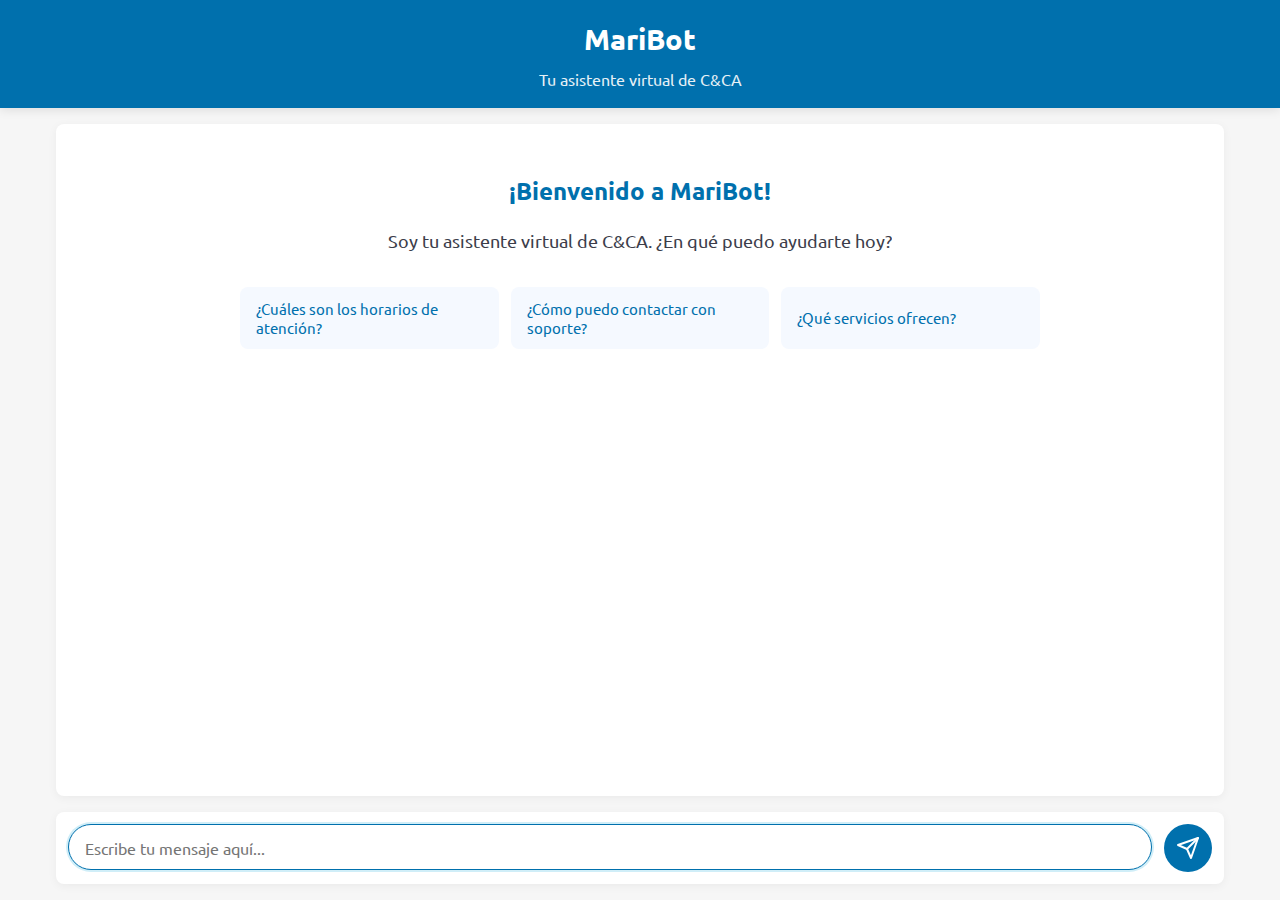
<file: meribot_app/web/index-simple.html>
<!DOCTYPE html>
<html lang="es">
<head>
    <meta charset="UTF-8">
    <meta name="viewport" content="width=device-width, initial-scale=1.0">
    <title>MariBot - Asistente Virtual C&CA</title>
    <link rel="icon" href="data:image/svg+xml,<svg xmlns='http://www.w3.org/2000/svg' viewBox='0 0 100 100'><text y='.9em' font-size='90'>🤖</text></svg>">
    <link href="https://fonts.googleapis.com/css2?family=Ubuntu:wght@400;500;600;700&display=swap" rel="stylesheet">
    <style>
        /* Estilos base */
        :root {
            --capgemini-blue: #0070ad;
            --capgemini-vibrant-blue: #12abdb;
            --capgemini-dark-grey: #272936;
            --capgemini-cool-grey: #f6f6f6;
            --capgemini-white: #ffffff;
        }
        
        * {
            box-sizing: border-box;
            margin: 0;
            padding: 0;
            font-family: 'Ubuntu', sans-serif;
        }
        
        body {
            margin: 0;
            padding: 0;
            background-color: var(--capgemini-cool-grey);
            color: var(--capgemini-dark-grey);
            line-height: 1.6;
            min-height: 100vh;
            display: flex;
            flex-direction: column;
        }
        
        /* Encabezado */
        .app-header {
            background-color: var(--capgemini-blue);
            color: white;
            padding: 1rem;
            text-align: center;
            box-shadow: 0 2px 10px rgba(0, 0, 0, 0.1);
        }
        
        .app-header h1 {
            margin: 0;
            font-size: 1.8rem;
        }
        
        .app-header p {
            margin: 0.3rem 0 0;
            opacity: 0.9;
            font-size: 1rem;
        }
        
        /* Contenedor principal */
        .app-container {
            max-width: 1200px;
            margin: 0 auto;
            width: 100%;
            flex: 1;
            display: flex;
            flex-direction: column;
            padding: 1rem;
        }
        
        /* Área de mensajes */
        .chat-messages {
            flex: 1;
            overflow-y: auto;
            padding: 1rem;
            margin-bottom: 1rem;
            background: white;
            border-radius: 8px;
            box-shadow: 0 2px 10px rgba(0, 0, 0, 0.05);
        }
        
        /* Mensajes */
        .message {
            margin-bottom: 1rem;
            display: flex;
            flex-direction: column;
            max-width: 85%;
            animation: fadeIn 0.3s ease-out;
        }
        
        .bot {
            align-self: flex-start;
        }
        
        .user {
            align-self: flex-end;
            align-items: flex-end;
        }
        
        .message-content {
            padding: 0.75rem 1rem;
            border-radius: 1rem;
            line-height: 1.4;
            max-width: 100%;
            word-wrap: break-word;
        }
        
        .bot .message-content {
            background-color: #f1f1f1;
            border-bottom-left-radius: 0.25rem;
            color: #333;
        }
        
        .user .message-content {
            background-color: var(--capgemini-blue);
            color: white;
            border-bottom-right-radius: 0.25rem;
        }
        
        .message-time {
            font-size: 0.7rem;
            opacity: 0.7;
            margin-top: 0.25rem;
        }
        
        /* Área de entrada */
        .chat-input-container {
            display: flex;
            gap: 0.75rem;
            padding: 0.75rem;
            background: white;
            border-radius: 8px;
            box-shadow: 0 2px 10px rgba(0, 0, 0, 0.05);
        }
        
        #user-input {
            flex: 1;
            padding: 0.75rem 1rem;
            border: 1px solid #ddd;
            border-radius: 1.5rem;
            font-size: 1rem;
            resize: none;
            max-height: 7.5rem;
            overflow-y: auto;
            line-height: 1.4;
        }
        
        #user-input:focus {
            outline: none;
            border-color: var(--capgemini-blue);
            box-shadow: 0 0 0 2px rgba(18, 171, 219, 0.2);
        }
        
        #send-button {
            background-color: var(--capgemini-blue);
            color: white;
            border: none;
            width: 3rem;
            height: 3rem;
            border-radius: 50%;
            display: flex;
            align-items: center;
            justify-content: center;
            cursor: pointer;
            transition: background-color 0.2s;
            flex-shrink: 0;
        }
        
        #send-button:hover {
            background-color: #005d8c;
        }
        
        #send-button:disabled {
            background-color: #ccc;
            cursor: not-allowed;
        }
        
        /* Mensaje de bienvenida */
        .welcome-message {
            text-align: center;
            padding: 2rem 1rem;
            color: var(--capgemini-dark-grey);
        }
        
        .welcome-message h3 {
            color: var(--capgemini-blue);
            margin-bottom: 1rem;
            font-size: 1.5rem;
        }
        
        .welcome-message p {
            margin-bottom: 2rem;
            font-size: 1.1rem;
            opacity: 0.9;
        }
        
        /* Preguntas sugeridas */
        .suggested-questions {
            display: grid;
            grid-template-columns: repeat(auto-fit, minmax(250px, 1fr));
            gap: 0.75rem;
            max-width: 800px;
            margin: 0 auto;
        }
        
        .suggestion {
            background-color: #f5f9ff;
            border: 1px solid #e1f0ff;
            border-radius: 0.5rem;
            padding: 0.75rem 1rem;
            color: var(--capgemini-blue);
            font-size: 0.95rem;
            cursor: pointer;
            transition: all 0.2s;
            text-align: left;
            border: none;
            width: 100%;
        }
        
        .suggestion:hover {
            background-color: #e1f0ff;
            transform: translateY(-2px);
        }
        
        .suggestion:active {
            transform: translateY(0);
        }
        
        /* Indicador de escritura */
        .typing-indicator {
            display: inline-flex;
            align-items: center;
            padding: 0.75rem 1rem;
            background-color: #f1f1f1;
            border-radius: 1rem;
            margin-bottom: 1rem;
        }
        
        .typing span {
            display: inline-block;
            width: 0.5rem;
            height: 0.5rem;
            background-color: #666;
            border-radius: 50%;
            margin: 0 0.15rem;
            animation: typing 1s infinite ease-in-out;
        }
        
        .typing span:nth-child(2) {
            animation-delay: 0.2s;
        }
        
        .typing span:nth-child(3) {
            animation-delay: 0.4s;
        }
        
        @keyframes typing {
            0%, 100% { transform: translateY(0); }
            50% { transform: translateY(-0.3rem); }
        }
        
        /* Scrollbar personalizada */
        ::-webkit-scrollbar {
            width: 0.5rem;
            height: 0.5rem;
        }
        
        ::-webkit-scrollbar-track {
            background: #f1f1f1;
            border-radius: 0.25rem;
        }
        
        ::-webkit-scrollbar-thumb {
            background: #ccc;
            border-radius: 0.25rem;
        }
        
        ::-webkit-scrollbar-thumb:hover {
            background: #aaa;
        }
        
        /* Animaciones */
        @keyframes fadeIn {
            from { 
                opacity: 0; 
                transform: translateY(0.5rem); 
            }
            to { 
                opacity: 1; 
                transform: translateY(0); 
            }
        }
        
        /* Responsive */
        @media (max-width: 768px) {
            .app-header h1 {
                font-size: 1.5rem;
            }
            
            .app-header p {
                font-size: 0.9rem;
            }
            
            .suggested-questions {
                grid-template-columns: 1fr;
            }
            
            .message {
                max-width: 90%;
            }
        }
    </style>
</head>
<body>
    <header class="app-header">
        <h1>MariBot</h1>
        <p>Tu asistente virtual de C&CA</p>
    </header>
    
    <main class="app-container">
        <div class="chat-messages" id="chat-messages">
            <div class="welcome-message">
                <h3>¡Bienvenido a MariBot!</h3>
                <p>Soy tu asistente virtual de C&CA. ¿En qué puedo ayudarte hoy?</p>
                <div class="suggested-questions">
                    <button class="suggestion" data-question="¿Cuáles son los horarios de atención?">
                        <span>¿Cuáles son los horarios de atención?</span>
                    </button>
                    <button class="suggestion" data-question="¿Cómo puedo contactar con soporte?">
                        <span>¿Cómo puedo contactar con soporte?</span>
                    </button>
                    <button class="suggestion" data-question="¿Qué servicios ofrecen?">
                        <span>¿Qué servicios ofrecen?</span>
                    </button>
                </div>
            </div>
        </div>
        
        <div class="chat-input-container">
            <textarea 
                id="user-input" 
                placeholder="Escribe tu mensaje aquí..." 
                rows="1"
                autofocus
            ></textarea>
            <button id="send-button" aria-label="Enviar mensaje">
                <svg xmlns="http://www.w3.org/2000/svg" width="24" height="24" viewBox="0 0 24 24" fill="none" stroke="currentColor" stroke-width="2" stroke-linecap="round" stroke-linejoin="round">
                    <line x1="22" y1="2" x2="11" y2="13"></line>
                    <polygon points="22 2 15 22 11 13 2 9 22 2"></polygon>
                </svg>
            </button>
        </div>
    </main>
    
    <script>
        document.addEventListener('DOMContentLoaded', function() {
            const chatMessages = document.getElementById('chat-messages');
            const userInput = document.getElementById('user-input');
            const sendButton = document.getElementById('send-button');
            const suggestions = document.querySelectorAll('.suggestion');
            
            // Ajustar automáticamente la altura del textarea
            function adjustTextareaHeight() {
                userInput.style.height = 'auto';
                userInput.style.height = (userInput.scrollHeight) + 'px';
                
                // Asegurar que no sea más alto que 120px
                if (userInput.scrollHeight > 120) {
                    userInput.style.overflowY = 'auto';
                } else {
                    userInput.style.overflowY = 'hidden';
                }
            }
            
            // Enviar mensaje al presionar Enter (pero permitir Shift+Enter para nueva línea)
            userInput.addEventListener('keydown', function(e) {
                if (e.key === 'Enter' && !e.shiftKey) {
                    e.preventDefault();
                    sendMessage();
                }
            });
            
            // Ajustar altura del textarea al escribir
            userInput.addEventListener('input', function() {
                adjustTextareaHeight();
            });
            
            // Enviar mensaje al hacer clic en el botón
            sendButton.addEventListener('click', sendMessage);
            
            // Manejar clic en sugerencias
            suggestions.forEach(button => {
                button.addEventListener('click', function() {
                    userInput.value = this.getAttribute('data-question');
                    userInput.focus();
                    // Opcional: enviar automáticamente la pregunta seleccionada
                    // sendMessage();
                });
            });
            
            // Función para enviar mensaje
            function sendMessage() {
                const message = userInput.value.trim();
                if (!message) return;
                
                // Agregar mensaje del usuario
                addMessage('user', message);
                userInput.value = '';
                adjustTextareaHeight();
                
                // Mostrar indicador de escritura
                showTypingIndicator();
                
                // Simular respuesta del bot (reemplazar con llamada a la API real)
                setTimeout(() => {
                    hideTypingIndicator();
                    const botResponses = [
                        "Entendido, estoy procesando tu solicitud.",
                        "Gracias por tu pregunta. Estoy buscando la mejor respuesta para ti.",
                        "Voy a ayudarte con eso. Un momento, por favor."
                    ];
                    const randomResponse = botResponses[Math.floor(Math.random() * botResponses.length)];
                    addMessage('bot', randomResponse);
                }, 1000);
            }
            
            // Función para agregar mensaje al chat
            function addMessage(sender, text) {
                const messageDiv = document.createElement('div');
                messageDiv.className = `message ${sender}`;
                
                const contentDiv = document.createElement('div');
                contentDiv.className = 'message-content';
                contentDiv.textContent = text;
                
                const timeDiv = document.createElement('div');
                timeDiv.className = 'message-time';
                timeDiv.textContent = new Date().toLocaleTimeString([], { hour: '2-digit', minute: '2-digit' });
                
                messageDiv.appendChild(contentDiv);
                messageDiv.appendChild(timeDiv);
                
                chatMessages.appendChild(messageDiv);
                chatMessages.scrollTop = chatMessages.scrollHeight;
            }
            
            // Mostrar indicador de escritura
            function showTypingIndicator() {
                const typingDiv = document.createElement('div');
                typingDiv.className = 'typing-indicator';
                typingDiv.id = 'typing-indicator';
                typingDiv.innerHTML = `
                    <div class="typing">
                        <span></span>
                        <span></span>
                        <span></span>
                    </div>
                `;
                chatMessages.appendChild(typingDiv);
                chatMessages.scrollTop = chatMessages.scrollHeight;
            }
            
            // Ocultar indicador de escritura
            function hideTypingIndicator() {
                const typingIndicator = document.getElementById('typing-indicator');
                if (typingIndicator) {
                    typingIndicator.remove();
                }
            }
            
            // Ajustar altura inicial del textarea
            adjustTextareaHeight();
        });
    </script>
</body>
</html>
</file>
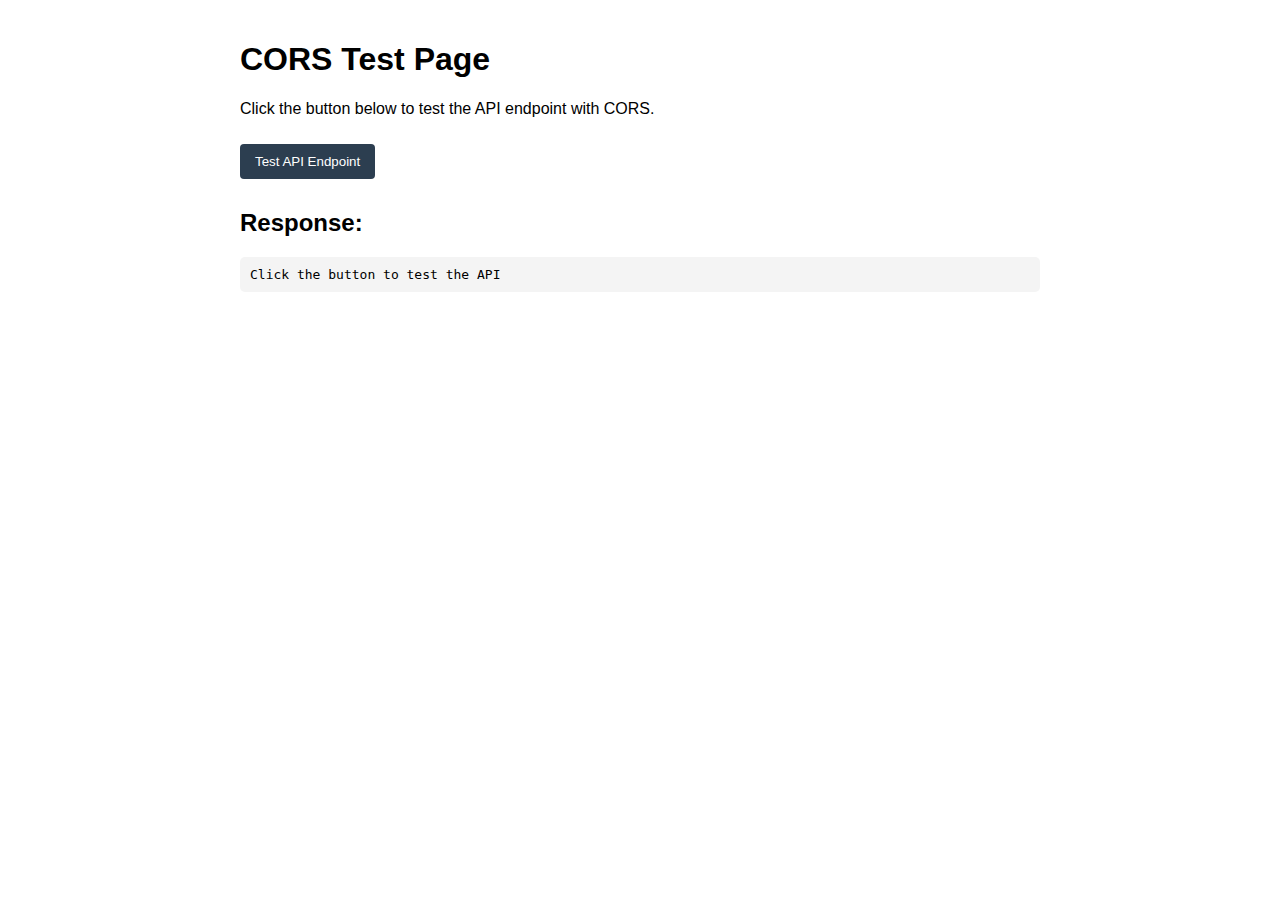
<file: meribot_app/web/static/cors-test.html>
<!DOCTYPE html>
<html lang="en">
<head>
    <meta charset="UTF-8">
    <meta name="viewport" content="width=device-width, initial-scale=1.0">
    <title>CORS Test</title>
    <style>
        body {
            font-family: Arial, sans-serif;
            max-width: 800px;
            margin: 0 auto;
            padding: 20px;
        }
        pre {
            background: #f4f4f4;
            padding: 10px;
            border-radius: 5px;
            overflow-x: auto;
        }
        button {
            padding: 10px 15px;
            background: #2c3e50;
            color: white;
            border: none;
            border-radius: 4px;
            cursor: pointer;
            margin: 10px 0;
        }
        button:hover {
            background: #1a252f;
        }
    </style>
</head>
<body>
    <h1>CORS Test Page</h1>
    <p>Click the button below to test the API endpoint with CORS.</p>
    
    <button id="testButton">Test API Endpoint</button>
    
    <h2>Response:</h2>
    <pre id="response">Click the button to test the API</pre>
    
    <script>
        document.getElementById('testButton').addEventListener('click', async () => {
            const responseElement = document.getElementById('response');
            responseElement.textContent = 'Sending request...';
            
            try {
                const response = await fetch('http://localhost:8000/chatbot/query', {
                    method: 'POST',
                    headers: {
                        'Content-Type': 'application/json',
                    },
                    body: JSON.stringify({
                        question: 'Test CORS request',
                        conversation_id: 'cors-test-123'
                    })
                });
                
                const data = await response.json();
                responseElement.textContent = `Status: ${response.status}

Headers:
${JSON.stringify(Object.fromEntries(response.headers.entries()), null, 2)}

Response:
${JSON.stringify(data, null, 2)}`;
            } catch (error) {
                responseElement.textContent = `Error: ${error.message}\n${error.stack}`;
            }
        });
    </script>
</body>
</html>
</file>
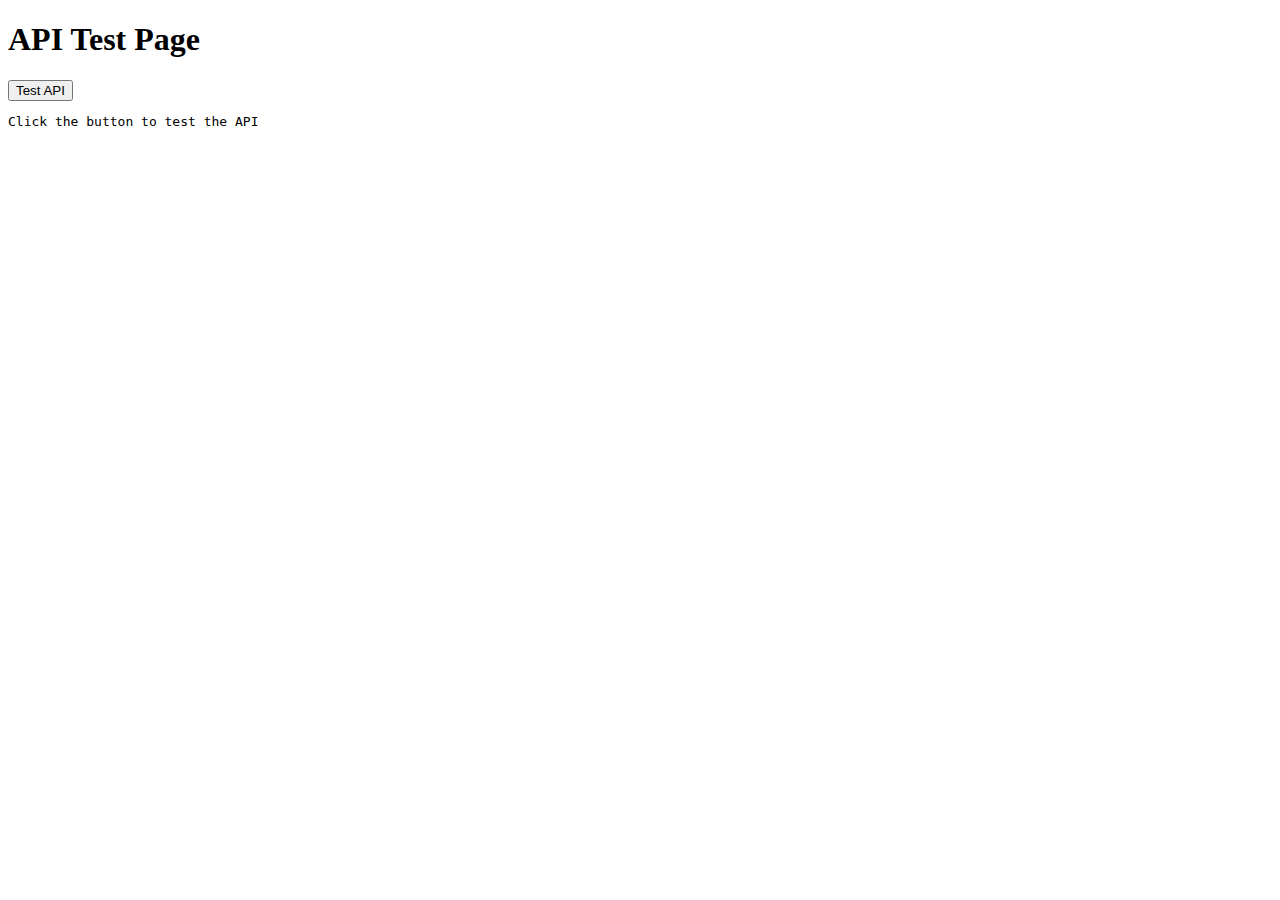
<file: meribot_app/web/static/test-api.html>
<!DOCTYPE html>
<html>
<head>
    <title>API Test</title>
    <script>
        async function testAPI() {
            const response = await fetch('http://localhost:8000/chatbot/query', {
                method: 'POST',
                headers: {
                    'Content-Type': 'application/json',
                },
                body: JSON.stringify({
                    question: 'Hello, can you hear me?',
                    conversation_id: 'test-conversation-123'
                })
            });
            
            const data = await response.json();
            console.log('API Response:', data);
            document.getElementById('result').textContent = JSON.stringify(data, null, 2);
        }
    </script>
</head>
<body>
    <h1>API Test Page</h1>
    <button onclick="testAPI()">Test API</button>
    <pre id="result">Click the button to test the API</pre>
</body>
</html>
</file>
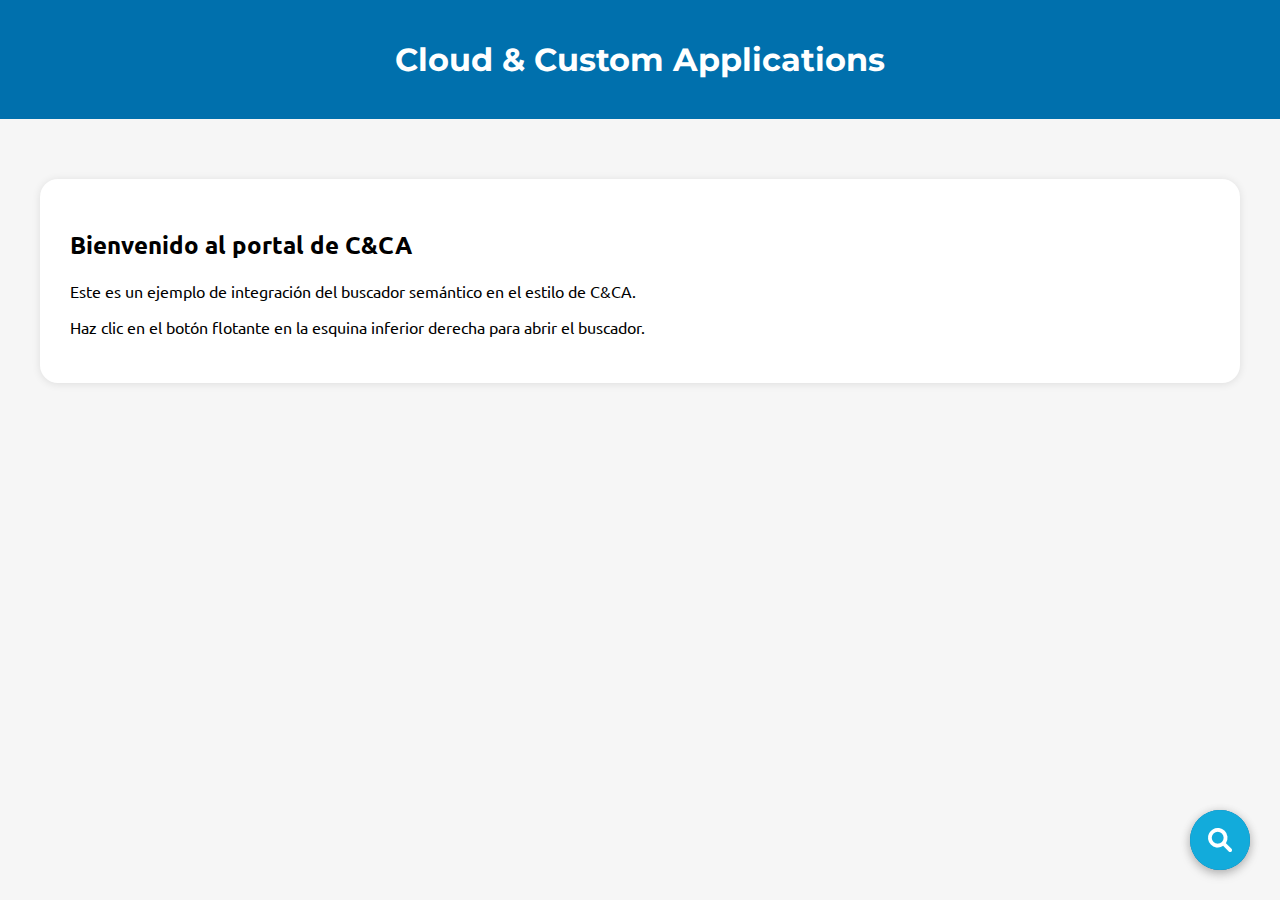
<file: meribot_app/web/templates/cca_test.html>
<!DOCTYPE html>
<html lang="es">
<head>
    <meta charset="UTF-8">
    <meta name="viewport" content="width=device-width, initial-scale=1.0">
    <title>Prueba de Buscador C&CA</title>
    <link href="https://fonts.googleapis.com/css2?family=Montserrat:wght@700&family=Ubuntu:wght@400;700&display=swap" rel="stylesheet">
    <link href="https://cdnjs.cloudflare.com/ajax/libs/font-awesome/6.0.0-beta3/css/all.min.css" rel="stylesheet">
    <style>
    /* Chat Bubble Styles */
    .chat-bubble {
        position: fixed;
        bottom: 30px;
        right: 30px;
        width: 60px;
        height: 60px;
        background-color: #0070ad;
        color: white;
        border-radius: 50%;
        display: flex;
        align-items: center;
        justify-content: center;
        cursor: pointer;
        box-shadow: 0 2px 10px rgba(0, 0, 0, 0.2);
        z-index: 1000;
        transition: all 0.3s ease;
    }
    
    .chat-bubble:hover {
        background-color: #005d92;
        transform: scale(1.1);
    }
    
    .chat-bubble svg {
        width: 30px;
        height: 30px;
    }
    /* Inline CSS for testing */
    :root {
        --capgemini-blue: #0070ad;
        --capgemini-vibrant-blue: #12abdb;
        --capgemini-dark-grey: #272936;
        --capgemini-cool-grey: #f6f6f6;
        --capgemini-white: #ffffff;
        --border-card: 18px;
        --box-shadow: 0 1px 8px hsla(194, 0%, 46%, 0.2);
    }
    
    .search-widget {
        position: fixed;
        bottom: 20px;
        right: 20px;
        width: 380px;
        max-height: 600px;
        background: var(--capgemini-white);
        border-radius: var(--border-card);
        box-shadow: 0 5px 25px rgba(0, 0, 0, 0.15);
        display: flex;
        flex-direction: column;
        z-index: 10000;
        overflow: hidden;
        font-family: 'Ubuntu', sans-serif;
    }
    
    .search-header {
        background: var(--capgemini-blue);
        color: white;
        padding: 15px 20px;
        display: flex;
        justify-content: space-between;
        align-items: center;
    }
    
    .search-title {
        font-size: 18px;
        font-weight: 700;
        margin: 0;
        font-family: 'Montserrat', sans-serif;
    }
    
    .search-close {
        background: none;
        border: none;
        color: white;
        font-size: 20px;
        cursor: pointer;
        padding: 5px;
        line-height: 1;
    }
    
    .search-input-container {
        position: relative;
        display: flex;
        align-items: center;
        padding: 15px;
    }
    
    .search-input {
        flex: 1;
        padding: 12px 15px;
        padding-right: 40px;
        border: 1px solid #ddd;
        border-radius: 8px;
        font-size: 14px;
        font-family: 'Ubuntu', sans-serif;
    }
    
    .search-button {
        position: absolute;
        right: 25px;
        background: var(--capgemini-vibrant-blue);
        color: white;
        border: none;
        border-radius: 4px;
        width: 30px;
        height: 30px;
        display: flex;
        align-items: center;
        justify-content: center;
        cursor: pointer;
    }
    
    .search-results {
        flex: 1;
        overflow-y: auto;
        padding: 0 15px 15px;
        max-height: 400px;
    }
    
    .result-item {
        background: var(--capgemini-cool-grey);
        border-radius: 10px;
        padding: 15px;
        margin-bottom: 10px;
    }
    
    .result-title {
        font-weight: 600;
        color: var(--capgemini-blue);
        margin: 0 0 8px 0;
        font-size: 15px;
        display: flex;
        justify-content: space-between;
        align-items: center;
    }
    
    .result-content {
        font-size: 13px;
        color: var(--capgemini-dark-grey);
        margin-bottom: 10px;
        line-height: 1.5;
    }
    
    .result-meta {
        display: flex;
        justify-content: space-between;
        font-size: 12px;
        color: #666;
    }
    
    .search-loading {
        display: flex;
        flex-direction: column;
        align-items: center;
        justify-content: center;
        padding: 30px;
        color: var(--capgemini-dark-grey);
    }
    
    .loading-spinner {
        border: 3px solid rgba(0, 112, 173, 0.1);
        border-top: 3px solid var(--capgemini-vibrant-blue);
        border-radius: 50%;
        width: 30px;
        height: 30px;
        animation: spin 1s linear infinite;
        margin-bottom: 15px;
    }
    
    @keyframes spin {
        0% { transform: rotate(0deg); }
        100% { transform: rotate(360deg); }
    }
    
    .no-results {
        text-align: center;
        padding: 30px 15px;
        color: #666;
    }
    
    .highlight {
        background-color: rgba(18, 171, 219, 0.2);
        padding: 0 2px;
        border-radius: 2px;
    }
    
    .result-source {
        background: rgba(0, 112, 173, 0.1);
        color: var(--capgemini-blue);
        padding: 2px 8px;
        border-radius: 10px;
        font-size: 11px;
        font-weight: 500;
    }
    
    .search-filters {
        display: flex;
        gap: 10px;
        padding: 0 15px 15px;
        flex-wrap: wrap;
    }
    
    .filter-group {
        flex: 1;
        min-width: 120px;
    }
    
    .filter-group label {
        display: block;
        font-size: 12px;
        color: var(--capgemini-dark-grey);
        margin-bottom: 5px;
        font-weight: 500;
    }
    
    .filter-group select {
        width: 100%;
        padding: 8px 10px;
        border: 1px solid #ddd;
        border-radius: 6px;
        font-size: 13px;
        font-family: 'Ubuntu', sans-serif;
        background-color: white;
    }
    </style>
    <style>
    /* Chat Bubble Styles */
    .chat-bubble {
        position: fixed;
        bottom: 30px;
        right: 30px;
        width: 60px;
        height: 60px;
        background-color: #0070ad;
        color: white;
        border-radius: 50%;
        display: flex;
        align-items: center;
        justify-content: center;
        cursor: pointer;
        box-shadow: 0 2px 10px rgba(0, 0, 0, 0.2);
        z-index: 1000;
        transition: all 0.3s ease;
    }
    
    .chat-bubble:hover {
        background-color: #005d92;
        transform: scale(1.1);
    }
    
    .chat-bubble svg {
        width: 30px;
        height: 30px;
    }
        body {
            font-family: 'Ubuntu', sans-serif;
            margin: 0;
            padding: 0;
            background-color: #f6f6f6;
        }
        .container {
            max-width: 1200px;
            margin: 0 auto;
            padding: 20px;
        }
        .header {
            background-color: #0070ad;
            color: white;
            padding: 20px 0;
            text-align: center;
            margin-bottom: 40px;
        }
        .header h1 {
            margin: 0;
            font-family: 'Montserrat', sans-serif;
        }
        .content {
            background: white;
            padding: 30px;
            border-radius: 18px;
            box-shadow: 0 1px 8px rgba(0, 0, 0, 0.1);
        }
        .floating-button {
            position: fixed;
            bottom: 30px;
            right: 30px;
            background-color: #12abdb;
            color: white;
            width: 60px;
            height: 60px;
            border-radius: 50%;
            display: flex;
            align-items: center;
            justify-content: center;
            font-size: 24px;
            cursor: pointer;
            box-shadow: 0 4px 12px rgba(0, 0, 0, 0.15);
            z-index: 9999;
            transition: all 0.3s ease;
        }
        .floating-button:hover {
            transform: translateY(-3px);
            box-shadow: 0 6px 16px rgba(0, 0, 0, 0.2);
        }
    </style>
</head>
<body>
    <div class="header">
        <div class="container">
            <h1>Cloud & Custom Applications</h1>
        </div>
    </div>
    
    <div class="container">
        <div class="content">
            <h2>Bienvenido al portal de C&CA</h2>
            <p>Este es un ejemplo de integración del buscador semántico en el estilo de C&CA.</p>
            <p>Haz clic en el botón flotante en la esquina inferior derecha para abrir el buscador.</p>
        </div>
    </div>

    <!-- Botón flotante para abrir el buscador -->
    <div class="floating-button" id="search-toggle">
        <i class="fas fa-search"></i>
    </div>
    
    <!-- Chat Bubble -->
    <div class="chat-bubble" id="chat-bubble">
        <svg xmlns="http://www.w3.org/2000/svg" width="24" height="24" viewBox="0 0 24 24" fill="none" stroke="currentColor" stroke-width="2" stroke-linecap="round" stroke-linejoin="round">
            <path d="M21 15a2 2 0 0 1-2 2H7l-4 4V5a2 2 0 0 1 2-2h14a2 2 0 0 1 2 2z"></path>
        </svg>
    </div>

    <!-- Script del buscador -->
    <script>
    // Inline JavaScript for testing
    class CCASearchWidget {
        constructor(options = {}) {
            this.options = {
                apiUrl: options.apiUrl || '/api/search',
                position: options.position || 'bottom-right',
                theme: options.theme || 'light',
                language: options.language || 'es',
                autoInit: options.autoInit !== false
            };
            
            this.isOpen = false;
            this.isSearching = false;
            
            if (this.options.autoInit) {
                this.init();
            }
        }

        init() {
            this.createWidget();
            this.bindEvents();
            this.render();
            console.log('CCA Search Widget initialized');
        }

        createWidget() {
            // Create container
            this.container = document.createElement('div');
            this.container.className = 'search-widget';
            this.container.style.display = 'none';
            
            // Create widget HTML
            this.container.innerHTML = `
                <div class="search-header">
                    <h2 class="search-title">Buscador Semántico</h2>
                    <button class="search-close">&times;</button>
                </div>
                <div class="search-input-container">
                    <input type="text" class="search-input" placeholder="Buscar en los documentos...">
                    <button class="search-button">
                        <i class="fas fa-search"></i>
                    </button>
                </div>
                <div class="search-filters">
                    <div class="filter-group">
                        <label for="doc-type">Tipo de documento</label>
                        <select id="doc-type" class="doc-type">
                            <option value="">Todos</option>
                            <option value="pdf">PDF</option>
                            <option value="docx">Word</option>
                            <option value="html">HTML</option>
                            <option value="txt">Texto</option>
                        </select>
                    </div>
                    <div class="filter-group">
                        <label for="sort-by">Ordenar por</label>
                        <select id="sort-by" class="sort-by">
                            <option value="relevance">Relevancia</option>
                            <option value="date">Fecha</option>
                            <option value="title">Título</option>
                        </select>
                    </div>
                </div>
                <div class="search-results">
                    <div class="no-results">
                        <i class="fas fa-search"></i>
                        <p>Ingresa un término de búsqueda para comenzar</p>
                    </div>
                </div>
            `;
            
            document.body.appendChild(this.container);
            
            // Store references to important elements
            this.searchInput = this.container.querySelector('.search-input');
            this.searchButton = this.container.querySelector('.search-button');
            this.resultsContainer = this.container.querySelector('.search-results');
            this.closeButton = this.container.querySelector('.search-close');
            this.docTypeFilter = this.container.querySelector('.doc-type');
            this.sortByFilter = this.container.querySelector('.sort-by');
            
            console.log('Widget elements created');
        }

        bindEvents() {
            // Toggle widget visibility
            document.addEventListener('click', (e) => {
                if (e.target.matches('.search-widget, .search-widget *')) return;
                if (this.isOpen) this.hide();
            });
            
            // Search on button click
            this.searchButton.addEventListener('click', () => this.performSearch());
            
            // Search on Enter key
            this.searchInput.addEventListener('keypress', (e) => {
                if (e.key === 'Enter') this.performSearch();
            });
            
            // Close button
            this.closeButton.addEventListener('click', () => this.hide());
            
            console.log('Event listeners bound');
        }

        async performSearch() {
            const query = this.searchInput.value.trim();
            console.log('Performing search for:', query);
            
            if (!query) {
                this.showNoResults('Ingresa un término de búsqueda');
                return;
            }
            
            this.showLoading();
            
            try {
                const response = await fetch(this.options.apiUrl, {
                    method: 'POST',
                    headers: {
                        'Content-Type': 'application/json',
                    },
                    body: JSON.stringify({
                        query: query,
                        docType: this.docTypeFilter.value || null,
                        sortBy: this.sortByFilter.value
                    })
                });
                
                console.log('Search response:', response);
                
                if (!response.ok) throw new Error('Error en la búsqueda');
                
                const data = await response.json();
                console.log('Search results:', data);
                this.displayResults(data.results || [], query);
                
            } catch (error) {
                console.error('Search error:', error);
                this.showError('Error al realizar la búsqueda: ' + error.message);
            }
        }

        displayResults(results, query) {
            console.log('Displaying results:', results);
            
            if (!results || results.length === 0) {
                this.showNoResults('No se encontraron resultados');
                return;
            }
            
            const resultsHtml = results.map(result => `
                <div class="result-item">
                    <h3 class="result-title">
                        ${this.highlightMatches(result.title || 'Documento sin título', query)}
                        <span class="result-source">${this.getFileIcon(result.source)} ${this.formatSource(result.source)}</span>
                    </h3>
                    <div class="result-content">
                        ${this.highlightMatches(this.truncateText(result.content, 200), query)}
                    </div>
                    <div class="result-meta">
                        <span class="result-score">${(result.score * 100).toFixed(1)}% relevancia</span>
                        ${result.page ? `<span>Página ${result.page}</span>` : ''}
                    </div>
                </div>
            `).join('');
            
            this.resultsContainer.innerHTML = resultsHtml;
        }

        showLoading() {
            console.log('Showing loading state');
            this.resultsContainer.innerHTML = `
                <div class="search-loading">
                    <div class="loading-spinner"></div>
                    <p>Buscando información...</p>
                </div>
            `;
        }

        showNoResults(message) {
            console.log('Showing no results:', message);
            this.resultsContainer.innerHTML = `
                <div class="no-results">
                    <i class="fas fa-search"></i>
                    <p>${message}</p>
                </div>
            `;
        }

        showError(message) {
            console.error('Showing error:', message);
            this.resultsContainer.innerHTML = `
                <div class="no-results">
                    <i class="fas fa-exclamation-triangle"></i>
                    <p>${message}</p>
                </div>
            `;
        }

        highlightMatches(text, query) {
            if (!text || !query) return text || '';
            
            const terms = query.split(' ').filter(term => term.length > 2);
            let highlighted = text;
            
            terms.forEach(term => {
                const regex = new RegExp(`(${this.escapeRegExp(term)})`, 'gi');
                highlighted = highlighted.replace(regex, '<span class="highlight">$1</span>');
            });
            
            return highlighted;
        }

        escapeRegExp(string) {
            return string.replace(/[.*+?^${}()|[\]\\]/g, '\\$&');
        }

        truncateText(text, maxLength) {
            if (!text) return '';
            if (text.length <= maxLength) return text;
            return text.substring(0, maxLength) + '...';
        }

        getFileIcon(filePath) {
            if (!filePath) return '📄';
            
            const extension = filePath.split('.').pop().toLowerCase();
            const icons = {
                'pdf': '📄',
                'doc': '📝',
                'docx': '📝',
                'txt': '📄',
                'html': '🌐',
                'htm': '🌐',
                'xls': '📊',
                'xlsx': '📊',
                'ppt': '📑',
                'pptx': '📑'
            };
            
            return icons[extension] || '📄';
        }

        formatSource(source) {
            if (!source) return 'Documento';
            return source.split('/').pop() || 'Documento';
        }

        show() {
            console.log('Showing widget');
            this.container.style.display = 'flex';
            this.isOpen = true;
            this.searchInput.focus();
        }

        hide() {
            console.log('Hiding widget');
            this.container.style.display = 'none';
            this.isOpen = false;
        }

        toggle() {
            console.log('Toggling widget');
            if (this.isOpen) {
                this.hide();
            } else {
                this.show();
            }
        }
    }
    
    // Initialize the widget when the page loads
    document.addEventListener('DOMContentLoaded', function() {
        console.log('DOM fully loaded');
        
        const searchWidget = new CCASearchWidget({
            apiUrl: '/api/search',
            theme: 'light',
            language: 'es'
        });
        
        // Add click handler for the floating search button
        const toggleButton = document.getElementById('search-toggle');
        if (toggleButton) {
            toggleButton.addEventListener('click', function(e) {
                console.log('Search toggle button clicked');
                e.preventDefault();
                searchWidget.toggle();
            });
        } else {
            console.error('Search toggle button not found!');
        }
        
        // Add click handler for the chat bubble
        const chatBubble = document.getElementById('chat-bubble');
        if (chatBubble) {
            chatBubble.addEventListener('click', function(e) {
                console.log('Chat bubble clicked');
                e.preventDefault();
                searchWidget.show();
                // Scroll to the search input when chat bubble is clicked
                if (searchWidget.searchInput) {
                    searchWidget.searchInput.focus();
                }
            });
        } else {
            console.error('Chat bubble element not found!');
        }
        
        // Add to window for debugging
        window.searchWidget = searchWidget;
        
        console.log('Widget and chat bubble initialized');
    });
    </script>
    <script>
        // Single initialization point for the widget
        document.addEventListener('DOMContentLoaded', function() {
            console.log('DOM fully loaded');
            
            // Initialize the search widget
            const searchWidget = new CCASearchWidget({
                apiUrl: '/api/search',
                theme: 'light',
                language: 'es'
            });
            
            // Add click handler for the chat bubble
            const chatBubble = document.getElementById('chat-bubble');
            if (chatBubble) {
                chatBubble.addEventListener('click', function(e) {
                    console.log('Chat bubble clicked');
                    e.preventDefault();
                    searchWidget.show();
                    // Focus the search input when chat bubble is clicked
                    if (searchWidget.searchInput) {
                        searchWidget.searchInput.focus();
                    }
                });
            } else {
                console.error('Chat bubble element not found!');
            }
            
            // Add click handler for the search toggle button
            const searchToggle = document.getElementById('search-toggle');
            if (searchToggle) {
                searchToggle.addEventListener('click', function(e) {
                    e.preventDefault();
                    searchWidget.toggle();
                });
            } else {
                console.error('Search toggle button not found!');
            }
            
            // Add to window for debugging
            window.searchWidget = searchWidget;
            
            console.log('Widget and chat bubble initialized');
        });
    </script>
</body>
</html>
</file>
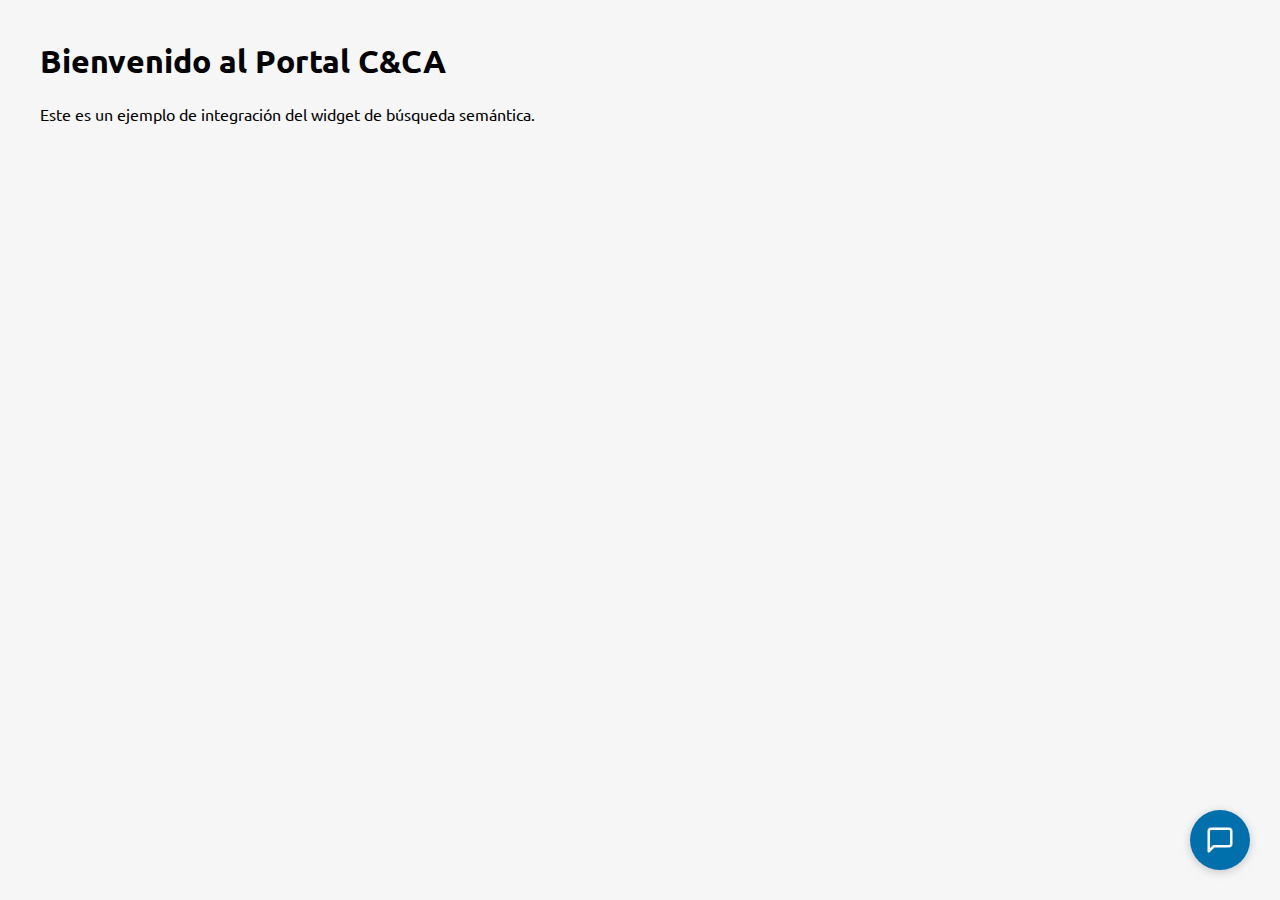
<file: meribot_app/web/templates/cca_widget.html>
<!DOCTYPE html>
<html lang="es">
<head>
    <meta charset="UTF-8">
    <meta name="viewport" content="width=device-width, initial-scale=1.0">
    <title>Buscador Semántico C&CA</title>
    <link href="https://fonts.googleapis.com/css2?family=Montserrat:wght@700&family=Ubuntu:wght@400;700&display=swap" rel="stylesheet">
    <link href="https://cdnjs.cloudflare.com/ajax/libs/font-awesome/6.0.0-beta3/css/all.min.css" rel="stylesheet">
    <style>
        :root {
            --capgemini-blue: #0070ad;
            --capgemini-vibrant-blue: #12abdb;
            --capgemini-dark-grey: #272936;
            --capgemini-cool-grey: #f6f6f6;
            --capgemini-white: #ffffff;
            --border-card: 18px;
            --box-shadow: 0 5px 25px rgba(0, 0, 0, 0.15);
        }

        /* Base Styles */
        body {
            font-family: 'Ubuntu', sans-serif;
            margin: 0;
            padding: 0;
            background-color: var(--capgemini-cool-grey);
        }

        .container {
            max-width: 1200px;
            margin: 0 auto;
            padding: 20px;
        }

        /* Search Widget Styles */
        .search-widget {
            position: fixed;
            bottom: 100px;
            right: 30px;
            width: 380px;
            max-height: 70vh;
            background: var(--capgemini-white);
            border-radius: var(--border-card);
            box-shadow: var(--box-shadow);
            display: none;
            flex-direction: column;
            z-index: 1000;
            font-family: 'Ubuntu', sans-serif;
            overflow: hidden;
        }

        .search-header {
            background: var(--capgemini-blue);
            color: var(--capgemini-white);
            padding: 15px 20px;
            display: flex;
            justify-content: space-between;
            align-items: center;
        }

        .search-title {
            font-size: 18px;
            font-weight: 700;
            margin: 0;
            font-family: 'Montserrat', sans-serif;
        }

        .search-close {
            background: none;
            border: none;
            color: var(--capgemini-white);
            font-size: 24px;
            cursor: pointer;
            padding: 5px;
            line-height: 1;
        }

        .search-input-container {
            position: relative;
            padding: 15px;
        }

        .search-input {
            width: 100%;
            padding: 12px 45px 12px 15px;
            border: 1px solid #ddd;
            border-radius: 8px;
            font-size: 14px;
            font-family: 'Ubuntu', sans-serif;
        }

        .search-button {
            position: absolute;
            right: 25px;
            top: 25px;
            background: var(--capgemini-vibrant-blue);
            color: var(--capgemini-white);
            border: none;
            border-radius: 4px;
            width: 36px;
            height: 36px;
            cursor: pointer;
            display: flex;
            align-items: center;
            justify-content: center;
        }

        .search-filters {
            display: flex;
            gap: 10px;
            padding: 0 15px 15px;
        }

        .filter-group {
            flex: 1;
        }

        .filter-group label {
            display: block;
            font-size: 12px;
            color: var(--capgemini-dark-grey);
            margin-bottom: 5px;
            font-weight: 500;
        }

        .filter-group select {
            width: 100%;
            padding: 8px 10px;
            border: 1px solid #ddd;
            border-radius: 6px;
            font-size: 13px;
            font-family: 'Ubuntu', sans-serif;
            background-color: white;
        }

        .search-results {
            flex: 1;
            overflow-y: auto;
            padding: 0 15px 15px;
            max-height: 50vh;
        }

        .result-item {
            background: var(--capgemini-cool-grey);
            border-radius: 10px;
            padding: 15px;
            margin-bottom: 10px;
        }

        .result-title {
            font-weight: 600;
            color: var(--capgemini-blue);
            margin: 0 0 8px 0;
            font-size: 15px;
            display: flex;
            justify-content: space-between;
            align-items: center;
        }

        .result-content {
            font-size: 13px;
            color: var(--capgemini-dark-grey);
            margin-bottom: 10px;
            line-height: 1.5;
        }

        .result-meta {
            display: flex;
            justify-content: space-between;
            font-size: 12px;
            color: #666;
        }

        .search-loading {
            display: flex;
            flex-direction: column;
            align-items: center;
            justify-content: center;
            padding: 30px;
            color: var(--capgemini-dark-grey);
        }

        .loading-spinner {
            border: 3px solid rgba(0, 112, 173, 0.1);
            border-top: 3px solid var(--capgemini-vibrant-blue);
            border-radius: 50%;
            width: 30px;
            height: 30px;
            animation: spin 1s linear infinite;
            margin-bottom: 15px;
        }

        @keyframes spin {
            0% { transform: rotate(0deg); }
            100% { transform: rotate(360deg); }
        }

        .no-results {
            text-align: center;
            padding: 30px 15px;
            color: #666;
        }

        .highlight {
            background-color: rgba(18, 171, 219, 0.2);
            padding: 0 2px;
            border-radius: 2px;
        }

        .result-source {
            background: rgba(0, 112, 173, 0.1);
            color: var(--capgemini-blue);
            padding: 2px 8px;
            border-radius: 10px;
            font-size: 11px;
            font-weight: 500;
        }

        /* Chat Bubble */
        .chat-bubble {
            position: fixed;
            bottom: 30px;
            right: 30px;
            width: 60px;
            height: 60px;
            background-color: var(--capgemini-blue);
            color: white;
            border-radius: 50%;
            display: flex;
            align-items: center;
            justify-content: center;
            cursor: pointer;
            box-shadow: 0 2px 10px rgba(0, 0, 0, 0.2);
            z-index: 1000;
            transition: all 0.3s ease;
        }

        .chat-bubble:hover {
            background-color: #005d92;
            transform: scale(1.1);
        }

        .chat-bubble svg {
            width: 30px;
            height: 30px;
        }
    </style>
</head>
<body>
    <div class="container">
        <h1>Bienvenido al Portal C&CA</h1>
        <p>Este es un ejemplo de integración del widget de búsqueda semántica.</p>
    </div>

    <!-- Search Widget -->
    <div class="search-widget" id="searchWidget">
        <div class="search-header">
            <h2 class="search-title">Buscador Semántico</h2>
            <button class="search-close" id="closeSearch">&times;</button>
        </div>
        <div class="search-input-container">
            <input type="text" class="search-input" id="searchInput" placeholder="Buscar en los documentos...">
            <button class="search-button" id="searchButton">
                <i class="fas fa-search"></i>
            </button>
        </div>
        <div class="search-filters">
            <div class="filter-group">
                <label for="docType">Tipo de documento</label>
                <select id="docType">
                    <option value="">Todos</option>
                    <option value="pdf">PDF</option>
                    <option value="docx">Word</option>
                    <option value="html">HTML</option>
                </select>
            </div>
            <div class="filter-group">
                <label for="sortBy">Ordenar por</label>
                <select id="sortBy">
                    <option value="relevance">Relevancia</option>
                    <option value="date">Fecha</option>
                </select>
            </div>
        </div>
        <div class="search-results" id="searchResults">
            <div class="no-results">
                <i class="fas fa-search"></i>
                <p>Ingresa un término de búsqueda para comenzar</p>
            </div>
        </div>
    </div>

    <!-- Chat Bubble -->
    <div class="chat-bubble" id="chatBubble">
        <svg xmlns="http://www.w3.org/2000/svg" width="24" height="24" viewBox="0 0 24 24" fill="none" stroke="currentColor" stroke-width="2" stroke-linecap="round" stroke-linejoin="round">
            <path d="M21 15a2 2 0 0 1-2 2H7l-4 4V5a2 2 0 0 1 2-2h14a2 2 0 0 1 2 2z"></path>
        </svg>
    </div>

    <script>
        class SearchWidget {
            constructor() {
                this.widget = document.getElementById('searchWidget');
                this.chatBubble = document.getElementById('chatBubble');
                this.searchInput = document.getElementById('searchInput');
                this.searchButton = document.getElementById('searchButton');
                this.closeButton = document.getElementById('closeSearch');
                this.searchResults = document.getElementById('searchResults');
                this.docType = document.getElementById('docType');
                this.sortBy = document.getElementById('sortBy');
                
                this.apiUrl = 'http://localhost:5000/api/search';
                this.isOpen = false;
                
                this.initialize();
            }
            
            initialize() {
                // Event Listeners
                this.chatBubble.addEventListener('click', () => this.toggleWidget());
                this.closeButton.addEventListener('click', () => this.hideWidget());
                this.searchButton.addEventListener('click', () => this.performSearch());
                this.searchInput.addEventListener('keypress', (e) => {
                    if (e.key === 'Enter') this.performSearch();
                });
                
                // Close when clicking outside
                document.addEventListener('click', (e) => {
                    if (!this.widget.contains(e.target) && e.target !== this.chatBubble && !this.chatBubble.contains(e.target)) {
                        this.hideWidget();
                    }
                });
                
                console.log('Search Widget initialized');
            }
            
            toggleWidget() {
                if (this.isOpen) {
                    this.hideWidget();
                } else {
                    this.showWidget();
                }
            }
            
            showWidget() {
                this.widget.style.display = 'flex';
                this.isOpen = true;
                this.searchInput.focus();
            }
            
            hideWidget() {
                this.widget.style.display = 'none';
                this.isOpen = false;
            }
            
            async performSearch() {
                const query = this.searchInput.value.trim();
                
                if (!query) {
                    this.showNoResults('Ingresa un término de búsqueda');
                    return;
                }
                
                this.showLoading();
                
                try {
                    const response = await fetch(this.apiUrl, {
                        method: 'POST',
                        headers: {
                            'Content-Type': 'application/json',
                        },
                        body: JSON.stringify({
                            query: query,
                            docType: this.docType.value || null,
                            sortBy: this.sortBy.value
                        })
                    });
                    
                    if (!response.ok) throw new Error('Error en la búsqueda');
                    
                    const data = await response.json();
                    this.displayResults(data.results || [], query);
                    
                } catch (error) {
                    console.error('Search error:', error);
                    this.showError('Error al realizar la búsqueda: ' + error.message);
                }
            }
            
            displayResults(results, query) {
                if (!results || results.length === 0) {
                    this.showNoResults('No se encontraron resultados');
                    return;
                }
                
                const resultsHtml = results.map(result => `
                    <div class="result-item">
                        <h3 class="result-title">
                            ${this.highlightMatches(result.title || 'Documento sin título', query)}
                            <span class="result-source">${this.getFileIcon(result.source)} ${this.formatSource(result.source)}</span>
                        </h3>
                        <div class="result-content">
                            ${this.highlightMatches(this.truncateText(result.content, 200), query)}
                        </div>
                        <div class="result-meta">
                            <span class="result-score">${(result.score * 100).toFixed(1)}% relevancia</span>
                            ${result.page ? `<span>Página ${result.page}</span>` : ''}
                        </div>
                    </div>
                `).join('');
                
                this.searchResults.innerHTML = resultsHtml;
            }
            
            showLoading() {
                this.searchResults.innerHTML = `
                    <div class="search-loading">
                        <div class="loading-spinner"></div>
                        <p>Buscando información...</p>
                    </div>
                `;
            }
            
            showNoResults(message) {
                this.searchResults.innerHTML = `
                    <div class="no-results">
                        <i class="fas fa-search"></i>
                        <p>${message}</p>
                    </div>
                `;
            }
            
            showError(message) {
                this.searchResults.innerHTML = `
                    <div class="no-results">
                        <i class="fas fa-exclamation-triangle"></i>
                        <p>${message}</p>
                    </div>
                `;
            }
            
            highlightMatches(text, query) {
                if (!text || !query) return text || '';
                
                const terms = query.split(' ').filter(term => term.length > 2);
                let highlighted = text;
                
                terms.forEach(term => {
                    const regex = new RegExp(`(${this.escapeRegExp(term)})`, 'gi');
                    highlighted = highlighted.replace(regex, '<span class="highlight">$1</span>');
                });
                
                return highlighted;
            }
            
            escapeRegExp(string) {
                return string.replace(/[.*+?^${}()|[\]\\]/g, '\\$&');
            }
            
            truncateText(text, maxLength) {
                if (!text) return '';
                if (text.length <= maxLength) return text;
                return text.substring(0, maxLength) + '...';
            }
            
            getFileIcon(filePath) {
                if (!filePath) return '📄';
                
                const extension = (filePath.split('.').pop() || '').toLowerCase();
                const icons = {
                    'pdf': '📄',
                    'doc': '📝',
                    'docx': '📝',
                    'txt': '📄',
                    'html': '🌐',
                    'htm': '🌐',
                    'xls': '📊',
                    'xlsx': '📊',
                    'ppt': '📑',
                    'pptx': '📑'
                };
                
                return icons[extension] || '📄';
            }
            
            formatSource(source) {
                if (!source) return 'Documento';
                return source.split('/').pop() || 'Documento';
            }
        }

        // Initialize the widget when the page loads
        document.addEventListener('DOMContentLoaded', () => {
            const searchWidget = new SearchWidget();
            // Make it globally available for debugging
            window.searchWidget = searchWidget;
        });
    </script>
</body>
</html>
</file>
